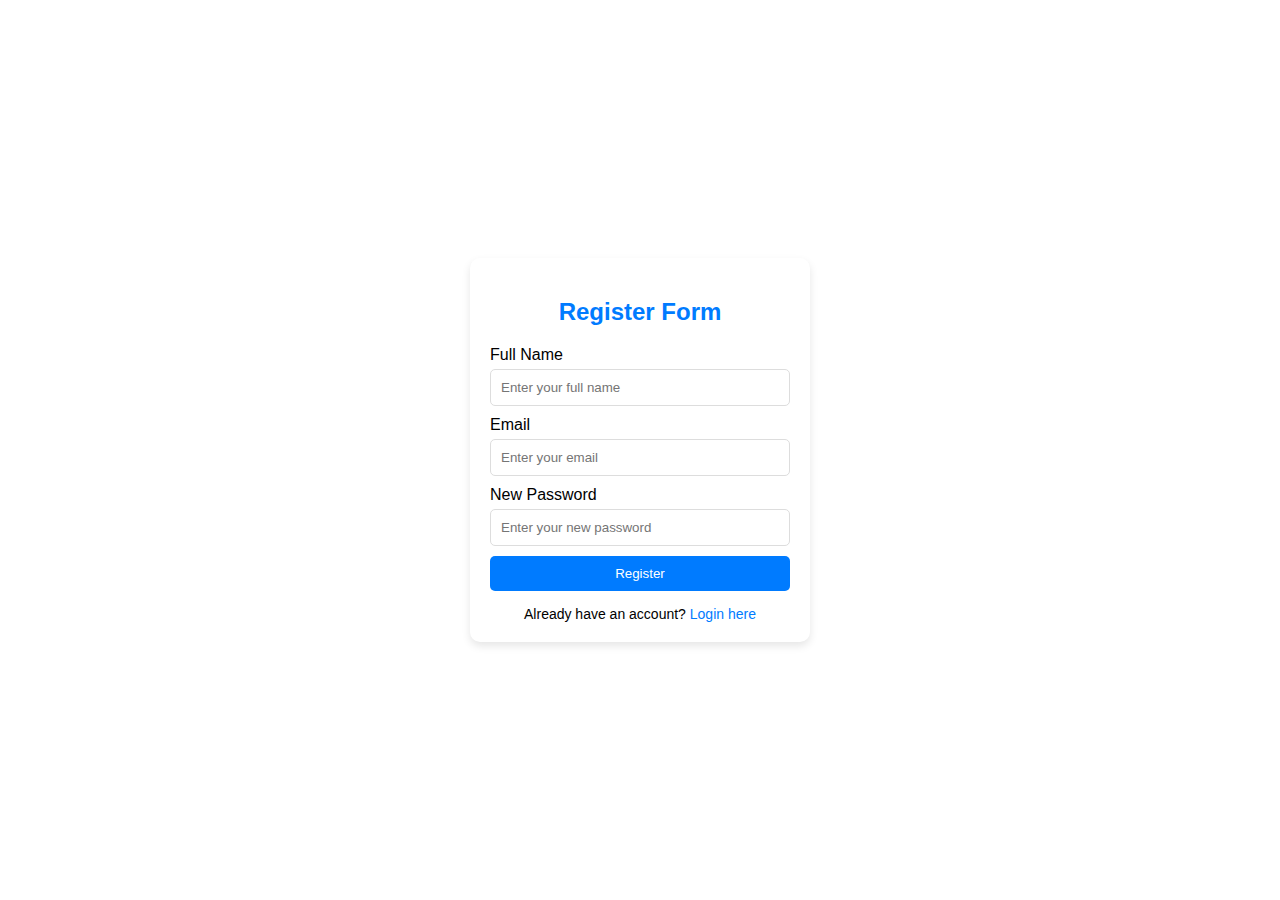
<file: form.html>
<!DOCTYPE html>
<html lang="en">
<head>
    <meta charset="UTF-8">
    <meta name="viewport" content="width=device-width, initial-scale=1.0">
    <title>Form</title>
    <link href="https://cdn.jsdelivr.net/npm/bootstrap@5.3.2/dist/css/bootstrap.min.css" rel="stylesheet" integrity="sha384-T3c6CoIi6uLrA9TneNEoa7RxnatzjcDSCmG1MXxSR1GAsXEV/Dwwykc2MPK8M2HN" crossorigin="anonymous">
    <script src="https://cdn.jsdelivr.net/npm/bootstrap@5.3.2/dist/js/bootstrap.bundle.min.js" integrity="sha384-C6RzsynM9kWDrMNeT87bh95OGNyZPhcTNXj1NW7RuBCsyN/o0jlpcV8Qyq46cDfL" crossorigin="anonymous"></script>
    <link rel="stylesheet" href="./form.css">
</head>

<body>
    
    <div class="container-fluid">
        <!-- <div class="card">
          <h2>Login Form</h2>
          <form action="" method="post">
            <label for="username">Username</label>
            <input type="text" id="username" placeholder="Enter your username" name="username">
      
            <label for="password">Password</label>
            <input type="password" id="password" placeholder="Enter your password" name="password">
      
            <button type="submit">Login</button>
          </form>
          <div class="switch">Don't have an account? <a href="#" onclick="switchCard()">Register here</a></div>
        </div> -->
      
        <div class="card">
          <h2>Register Form</h2>
          <form method="post" action="./newconnect.php">
            <label for="fullname">Full Name</label>
            <input type="text" id="fullname" placeholder="Enter your full name" name="fullname">
      
            <label for="email">Email</label>
            <input type="email" id="email" placeholder="Enter your email" name="email">
      
            <label for="new-password">New Password</label>
            <input type="password" id="new-password" placeholder="Enter your new password" name="newpassword">
      
            <button type="submit">Register</button>
          </form>
          <div class="switch">Already have an account? <a href="#" onclick="switchCard()">Login here</a></div>
        </div>
      </div>

      <script src="./app.js"></script>
</body>
</html>
</file>
<file: form.css>
body {
    font-family: Arial, sans-serif;
    margin: 0;
    padding: 0;
  }
  
  .container-fluid {
    display: flex;
    justify-content: center;
    align-items: center;
    height: 100vh;
    background-image: url('https://img.freepik.com/premium-photo/book-table-with-library-background_865967-29196.jpg');
    background-repeat: no-repeat;
    background-size: cover;
  }
  
  .card {
    width: 300px;
    background-color: #fff;
    padding: 20px;
    border-radius: 10px;
    box-shadow: 0 4px 8px rgba(0, 0, 0, 0.1);
    text-align: center;
  }
  
  h2 {
    color: #007BFF;
    margin-bottom: 20px;
  }
  
  form {
    display: flex;
    flex-direction: column;
  }
  
  label {
    text-align: left;
    margin-bottom: 5px;
  }
  
  input {
    padding: 10px;
    margin-bottom: 10px;
    border: 1px solid #ddd;
    border-radius: 5px;
  }
  
  button {
    padding: 10px;
    background-color: #007BFF;
    color: #fff;
    border: none;
    border-radius: 5px;
    cursor: pointer;
  }
  
  .switch {
    margin-top: 15px;
    font-size: 14px;
  }
  
  .switch a {
    color: #007BFF;
    text-decoration: none;
  }
</file>
